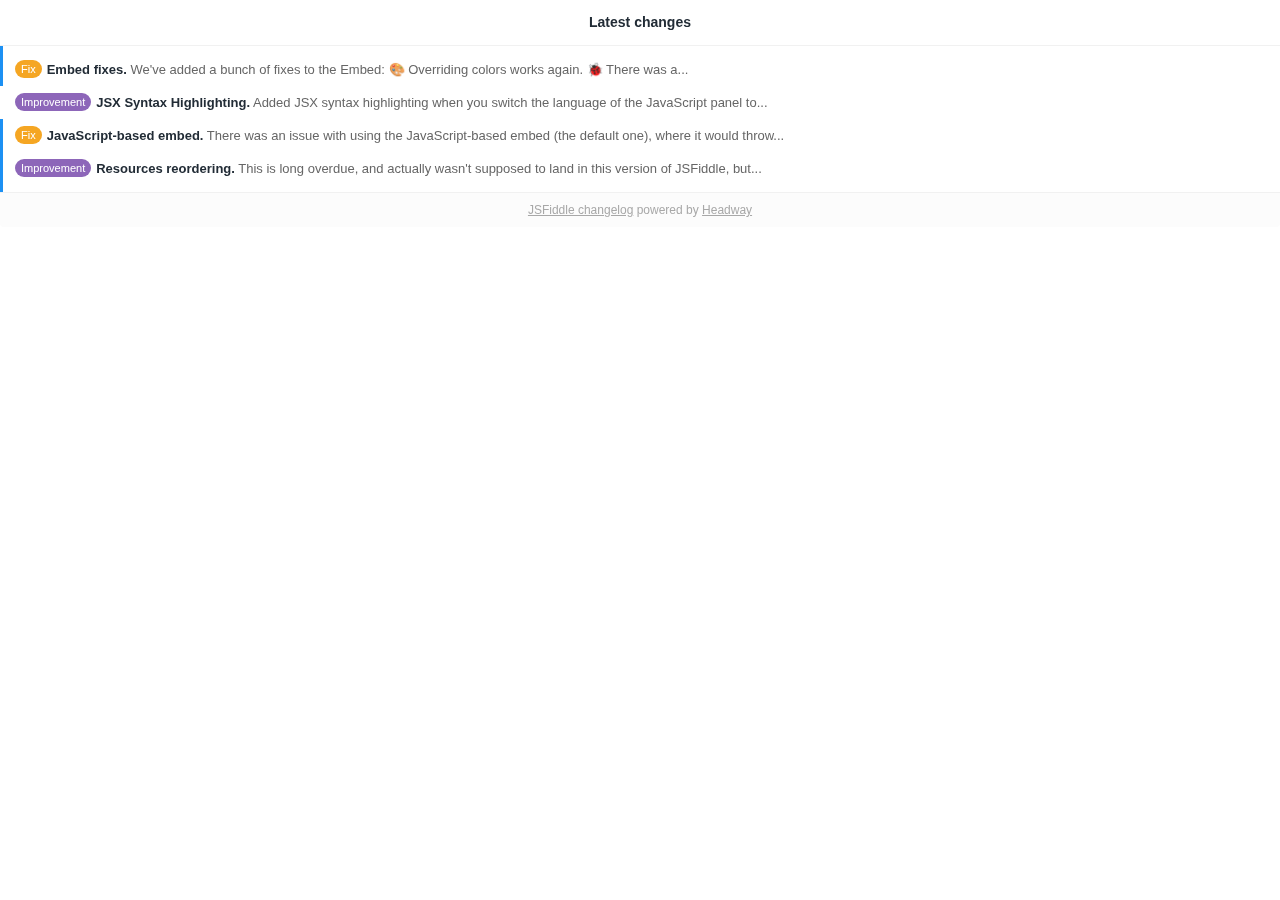
<file: img/portfolio/Edit fiddle - JSFiddle_files/1xGMJQ.html>
<!DOCTYPE html>
<!-- saved from url=(0036)https://headwayapp.co/widgets/1xGMJQ -->
<html><head><meta http-equiv="Content-Type" content="text/html; charset=UTF-8">
    
    <style>
      *{box-sizing:border-box}*,body,button,input,select,textarea{-webkit-font-smoothing:antialiased;text-rendering:optimizeLegibility;-moz-osx-font-smoothing:grayscale}body,html{height:100vh}html{font-family:-apple-system,BlinkMacSystemFont,Segoe UI,Helvetica,Arial,sans-serif;-ms-text-size-adjust:100%;-webkit-text-size-adjust:100%}body{font-family:-apple-system,BlinkMacSystemFont,Segoe UI,Helvetica,Arial,sans-serif;font-size:13px;overflow:hidden}body,h2,h3,p{padding:0;margin:0}p{font-size:13px}h2,h3{font-weight:600;font-size:14.4px;font-size:.9rem}.outercont{color:#222c36}.outercont .cont{overflow:hidden;position:relative;height:100vh;width:100vw}.outercont .innercont{width:800px;-webkit-transition:all .3s;-webkit-transform:translate(0);transform:translate(0);overflow:hidden;position:absolute;left:0;transition:all .3s;will-change:left;width:200vw}.outercont .innercont .logDetails,.outercont .innercont .logListCont{width:100vw;float:left;overflow:hidden}.outercont .innercont .slideCont{padding:16px}.outercont .innercont .slideCont .slideBody .label{margin-bottom:10px}.outercont .innercont .slideCont .slideBody p{margin-bottom:10px;line-height:19px;color:#222c36;clear:both}.outercont .innercont .slideCont .slideBody p a{color:#2795ee}.outercont .innercont .slideCont .slideBody p:last-child{margin-bottom:0}.outercont .innercont .slideCont .slideBody ul{clear:both;padding:0;margin:10px 0 10px 15px;line-height:22px}.outercont .innercont .logDetailsItem{position:relative}.outercont .innercont .logItem{display:block;line-height:19px;padding:7px 16px 7px 12px;color:#666;text-decoration:none;border-left:3px solid #2795ee}.outercont .innercont .logItem.read{border-left:0;padding:7px 15px}.outercont .innercont .logItem:first-child{padding-top:14px}.outercont .innercont .logItem:last-child{padding-bottom:14px}.outercont .innercont .logItem:hover strong{text-decoration:underline}.outercont .innercont strong{color:#222c36;font-weight:600}.outercont .innercont .back{position:absolute;top:0;left:0;display:block;height:46px;width:30px;opacity:.25}.outercont .innercont .back:after,.outercont .innercont .back:before{content:"";height:12px;width:1px;display:block;background:#222c36;position:absolute;left:17px}.outercont .innercont .back:before{-webkit-transform:rotate(45deg);transform:rotate(45deg);top:14px}.outercont .innercont .back:after{-webkit-transform:rotate(-45deg);transform:rotate(-45deg);bottom:12px}.outercont .innercont h3{text-align:center;border-bottom:1px solid #f1f1f1;font-weight:600;font-size:14px;padding:15px 23px;line-height:15px}.outercont .innercont .link{margin:15px 0 5px}.outercont .innercont .link a{color:#2795ee;font-weight:700;text-decoration:none;display:inline-block}.outercont .innercont .seeMore{background:#fcfcfc;color:#a8a8a8;font-size:12px;text-align:center;border-top:1px solid #f1f1f1;height:35px;line-height:35px;border-radius:0 0 4px 4px}.outercont .innercont .seeMore a{color:#a8a8a8}.outercont .innercont .label{border-radius:10px;color:#fff;font-size:11px;padding:0 6px;height:18px;line-height:18px;margin-right:5px;float:left}.outercont .innercont .label.category_{display:none}.outercont .innercont .label.category_1{background:#5ab987}.outercont .innercont .label.category_2{background:#8d66b9}.outercont .innercont .label.category_3{background:#f5a623}.outercont .innercont .label.category_4{background:#23cff5}.outercont .innercont .label.category_5{background:#eb82ae}.outercont .innercont .label.category_6{background:#2364f5}.outercont .innercont .label.category_7{background:#94cd1b}.outercont .innercont .label.category_8{background:#ecc439}.outercont .innercont .label.category_9{background:#7290df}.outercont .innercont .label.category_10{background:#ba68db}
    </style>
    <script>
      (function(){var t,e=function(t,e){return function(){return t.apply(e,arguments)}},s=function(t,e){function s(){this.constructor=t}for(var r in e)n.call(e,r)&&(t[r]=e[r]);return s.prototype=e.prototype,t.prototype=new s,t.__super__=e.prototype,t},n={}.hasOwnProperty;t=function(){function t(){}return t.prototype.pushMessage=function(t,e){return null==e&&(e={}),window.parent.postMessage([t,e],"*")},t.prototype.addEvent=function(t,e,s,n){return null==n&&(n=!1),t.addEventListener(e,s,n)},t.prototype.setStyles=function(t,e){var s,n;n=[];for(s in e)n.push(t.style[s]=e[s]);return n},t}(),this.App=function(t){function n(t){this.applyTranslations=e(this.applyTranslations,this),this.moveScreenTo=e(this.moveScreenTo,this),this.setDetailsHeight=e(this.setDetailsHeight,this),this.setListHeight=e(this.setListHeight,this),this.markReadItems=e(this.markReadItems,this),this.logsExpired=e(this.logsExpired,this),this.countUnseenItems=e(this.countUnseenItems,this),this.countUnreadItems=e(this.countUnreadItems,this),this.getLastSeen=e(this.getLastSeen,this),this.setLastSeen=e(this.setLastSeen,this),this.getCurrentIds=e(this.getCurrentIds,this),this.setReadIds=e(this.setReadIds,this),this.getStorageKey=e(this.getStorageKey,this),this.setupDefaults=e(this.setupDefaults,this),this.options=t,this.elements={logItems:document.querySelectorAll(".logItem"),backLinks:document.querySelectorAll(".back"),logListCont:document.querySelector(".logListCont"),logDetailsItem:document.querySelectorAll(".logDetailsItem"),innercont:document.querySelector(".innercont"),title:document.querySelector("h3"),readMore:document.querySelector(".link a")},this.storageKey,this.currentCount,this.badgeCount,this.readIds,this.current={data:null},this.lastSeen=!1,this.setupDefaults()}return s(n,t),n.prototype.setupDefaults=function(){var t,e,s,n,r,o,i,a,l;for(a=this.elements.logItems,t=function(t){return function(e,s){return t.addEvent(e,"click",function(n){if(n.stopPropagation(),n.preventDefault(),t.moveScreenTo(-100),t.setDetailsHeight(s),t.currentCount>=0&&!e.dataset.read&&t.readIds.indexOf(e.dataset.id)<0)return t.currentCount=t.currentCount-1,t.setReadIds(e.dataset.id),t.markReadItems()})}}(this),s=e=0,r=a.length;e<r;s=++e)i=a[s],t(i,s);for(l=this.elements.backLinks,n=0,o=l.length;n<o;n++)i=l[n],this.addEvent(i,"click",function(t){return function(e){return e.stopPropagation(),e.preventDefault(),t.moveScreenTo(0),t.setListHeight()}}(this));if(this.setListHeight(),this.elements.logItems.length>0)return this.addEvent(window,"message",function(t){return function(e){var s,n;if(n=e.data[0],s=e.data[1],"opened"===n&&(t.setLastSeen(),t.pushMessage("setBadge",{counter:0,softHide:!0,options:t.options})),"closed"===n&&(t.moveScreenTo(0),t.setListHeight()),"ready"===n)return t.current.data=s,t.storageKey=t.current.data.host,t.currentCount=t.countUnreadItems(),t.badgeCount=t.countUnseenItems(),t.readIds=t.getReadIds(),t.markReadItems(),t.applyTranslations(),t.pushMessage("widgetReady",{counter:t.badgeCount,softHide:!0,options:t.options})}}(this))},n.prototype.getStorageKey=function(t){var e;return e=this.storageKey.replace(/\./gi,"_"),t+"["+e+"]"},n.prototype.setReadIds=function(t){var e;return this.readIds.push(t),e=this.readIds.join(","),window.localStorage.setItem(this.getStorageKey("HW_readItems"),e)},n.prototype.getReadIds=function(){var t;return t=window.localStorage[this.getStorageKey("HW_readItems")],t=t?null!=t?t.split(","):void 0:[]},n.prototype.getCurrentIds=function(){var t;return t=Array.prototype.slice.call(this.elements.logItems),t.map(function(t){return t.dataset.id})},n.prototype.setLastSeen=function(){return this.lastSeen=this.elements.logItems[0].dataset.id,window.localStorage.setItem(this.getStorageKey("HW_lastSeen"),this.lastSeen)},n.prototype.getLastSeen=function(){return window.localStorage[this.getStorageKey("HW_lastSeen")]},n.prototype.countUnreadItems=function(){var t,e,s,n,r,o,i;for(e=0,n=this.getReadIds(),t=this.getCurrentIds(),s=t.map(function(t){return n.indexOf(t)>=0}),r=0,i=s.length;r<i;r++)o=s[r],o||(e+=1);return e},n.prototype.countUnseenItems=function(){var t,e,s,n;return n=this.getLastSeen(),e=this.logsExpired(),s=this.getCurrentIds(),null!=n?(t=s.indexOf(n),t=t>=1?t:0):t=s.length,e&&(t=0),t},n.prototype.logsExpired=function(){var t,e,s,n,r,o,i;return s=this.options.expireAfter||9999,r=this.elements.logItems[0],o=r.dataset.date,n=new Date(o),t=new Date,i=Math.abs(t.getTime()-n.getTime()),e=Math.floor(i/864e5),e>=s},n.prototype.markReadItems=function(){var t,e,s,n,r,o;if(this.getReadIds().length>0){for(r=this.getReadIds(),o=[],t=0,n=r.length;t<n;t++)e=r[t],e?(s=document.querySelector("*[data-id='"+e+"']"),null!=s&&(s.dataset.read=!0),o.push(null!=s?s.classList.add("read"):void 0)):o.push(void 0);return o}},n.prototype.setListHeight=function(){return this.pushMessage("setHeight",{height:this.elements.logListCont.offsetHeight})},n.prototype.setDetailsHeight=function(t){var e,s,n,r,o,i;for(i=this.elements.logDetailsItem,n=0,o=i.length;n<o;n++)r=i[n],this.setStyles(r,{display:"none"});return s=this.elements.logDetailsItem[t].querySelector("noscript"),s&&(e=s.innerHTML,e=e.replace(/&gt;/g,">").replace(/&lt;/g,"<"),s.parentNode.innerHTML=e,this.applyTranslations(),this.addTargetBlank(this.elements.logDetailsItem[t])),this.setStyles(this.elements.logDetailsItem[t],{display:"block"}),this.pushMessage("setHeight",{height:this.elements.logDetailsItem[t].offsetHeight})},n.prototype.addTargetBlank=function(t){var e,s,n,r,o;for(r=t.querySelectorAll(".slideBody a"),o=[],e=0,s=r.length;e<s;e++)n=r[e],o.push(n.target="_blank");return o},n.prototype.moveScreenTo=function(t){return this.setStyles(this.elements.innercont,{left:t+"%"})},n.prototype.applyTranslations=function(){var t,e,s,n,r,o,i,a,l;if(this.current.data.options.translations){if(a=this.current.data.options.translations,null!=a.title&&(this.elements.title.textContent=a.title),null!=a.labels){o=a.labels;for(e in o)for(l=o[e],n=document.querySelectorAll("*[data-label-value='"+e+"']"),t=0,r=n.length;t<r;t++)s=n[t],s.textContent=l}if(null!=a.readMore)return null!=(i=this.elements.readMore)?i.textContent=a.readMore:void 0}},n}(t)}).call(this);
    </script>
    <script type="text/javascript">
      var HW_config =  {"badgeDelay":3,"softHide":true,"eyecatcher":false,"expireAfter":null}

      document.addEventListener("DOMContentLoaded", function(){
        new App(HW_config);
      }, false);
    </script>

      <style>
        .outercont .innercont .link a {
          color: #1C90F3;
        }

        .outercont .innercont .slideCont .slideBody p a {
          color: #1C90F3;
        }

        .outercont .innercont .logItem {
          border-left-color: #1C90F3;
        }
      </style>
  </head>
  <body>
    <div class="outercont">
      <div class="cont">
        <div class="innercont">
            <div class="logListCont">
    <h3>Latest changes</h3>
    <div class="logList">
      <a href="https://headwayapp.co/widgets/1xGMJQ#" class="logItem" data-id="account-name-13381" data-date="2016-12-14 11:24:28 UTC">
  <span class="label category_3" data-label-value="fix">Fix</span>
  <strong>Embed fixes.</strong>
  We've added a bunch of fixes to the Embed:

🎨 Overriding colors works again.

🐞 There was a...
</a> <!-- /logItem -->
<a href="https://headwayapp.co/widgets/1xGMJQ#" class="logItem read" data-id="account-name-9678" data-date="2016-10-06 19:49:22 UTC" data-read="true">
  <span class="label category_2" data-label-value="improvement">Improvement</span>
  <strong>JSX Syntax Highlighting.</strong>
  Added JSX syntax highlighting when you switch the language of the JavaScript panel to...
</a> <!-- /logItem -->
<a href="https://headwayapp.co/widgets/1xGMJQ#" class="logItem" data-id="account-name-9011" data-date="2016-09-21 15:46:52 UTC">
  <span class="label category_3" data-label-value="fix">Fix</span>
  <strong>JavaScript-based embed.</strong>
  There was an issue with using the JavaScript-based embed (the default one), where it would throw...
</a> <!-- /logItem -->
<a href="https://headwayapp.co/widgets/1xGMJQ#" class="logItem" data-id="account-name-8805" data-date="2016-09-16 20:14:27 UTC">
  <span class="label category_2" data-label-value="improvement">Improvement</span>
  <strong>Resources reordering.</strong>
  This is long overdue, and actually wasn't supposed to land in this version of JSFiddle, but...
</a> <!-- /logItem -->

    </div> <!-- /logList -->
    <div class="seeMore">
      <a target="_blank" href="https://headwayapp.co/jsfiddle-changelog">JSFiddle changelog</a>
        powered by <a target="_blank" href="https://headwayapp.co/">Headway</a>
    </div>
  </div> <!-- /logListCont -->

  <div class="logDetails">
    <div class="logDetailsItem">
  <a href="https://headwayapp.co/widgets/1xGMJQ#back" class="back"></a>
  <h3>Embed fixes</h3>
  <div class="slideCont">
    <div class="slideBody">
      <noscript>
        &lt;span class="label category_3" data-label-value="fix"&gt;Fix&lt;/span&gt;
        &lt;p&gt;We've added a bunch of fixes to the Embed:&lt;/p&gt;
&lt;ol&gt;
&lt;li&gt;&lt;p&gt;🎨 Overriding colors works again.
&lt;img src="https://cloud.headwayapp.co/changelogs_images/images/small/000/001/761-a68cad8f71c47fa79b88489e0fe26c1164aa871a.png" width="308" height="150"&gt;&lt;/p&gt;&lt;/li&gt;
&lt;li&gt;&lt;p&gt;🐞 There was a problem when the &lt;strong&gt;Results&lt;/strong&gt; tab would not have the correct height if embedded as the first tab in order. This is now working as expected.&lt;/p&gt;&lt;/li&gt;
&lt;/ol&gt;
      </noscript>
    </div>
      <p class="link"><a target="_blank" href="https://headwayapp.co/jsfiddle-changelog/embed-fixes-13381">Read the whole post</a></p>
  </div> <!-- /slideCont -->
</div> <!-- /logDetailsItem -->
<div class="logDetailsItem">
  <a href="https://headwayapp.co/widgets/1xGMJQ#back" class="back"></a>
  <h3>JSX Syntax Highlighting</h3>
  <div class="slideCont">
    <div class="slideBody">
      <noscript>
        &lt;span class="label category_2" data-label-value="improvement"&gt;Improvement&lt;/span&gt;
        &lt;p&gt;Added &lt;b&gt;JSX syntax highlighting&lt;/b&gt; when you switch the language of the JavaScript panel to &lt;b&gt;Babel&lt;/b&gt;.&lt;/p&gt;&lt;p&gt;Additionally bumped CodeMirror version from 5.9.0 to 5.19.0 – they sure update it a lot!&lt;/p&gt;
      </noscript>
    </div>
  </div> <!-- /slideCont -->
</div> <!-- /logDetailsItem -->
<div class="logDetailsItem">
  <a href="https://headwayapp.co/widgets/1xGMJQ#back" class="back"></a>
  <h3>JavaScript-based embed</h3>
  <div class="slideCont">
    <div class="slideBody">
      <noscript>
        &lt;span class="label category_3" data-label-value="fix"&gt;Fix&lt;/span&gt;
        &lt;p&gt;There was an issue with using the JavaScript-based embed (the default one), where it would throw an error when no-protocol was defined as the URL.&lt;/p&gt;&lt;p&gt;Sorry for the trouble.&lt;/p&gt;
      </noscript>
    </div>
  </div> <!-- /slideCont -->
</div> <!-- /logDetailsItem -->
<div class="logDetailsItem">
  <a href="https://headwayapp.co/widgets/1xGMJQ#back" class="back"></a>
  <h3>Resources reordering</h3>
  <div class="slideCont">
    <div class="slideBody">
      <noscript>
        &lt;span class="label category_2" data-label-value="improvement"&gt;Improvement&lt;/span&gt;
        &lt;p&gt;This is long overdue, and actually wasn't supposed to land in this version of JSFiddle, but turned out to be a 30 minute task, so here it is –&nbsp;&lt;b&gt;resource reordering&lt;/b&gt;!&lt;/p&gt;&lt;p&gt;Just grab a resource and drag it into a new slot.&lt;/p&gt;
      </noscript>
    </div>
  </div> <!-- /slideCont -->
</div> <!-- /logDetailsItem -->

  </div> <!-- /logDetails -->

        </div> <!-- /innercont -->
      </div> <!-- /cont -->
    </div> <!-- /outercont -->
  

</body></html>
</file>
